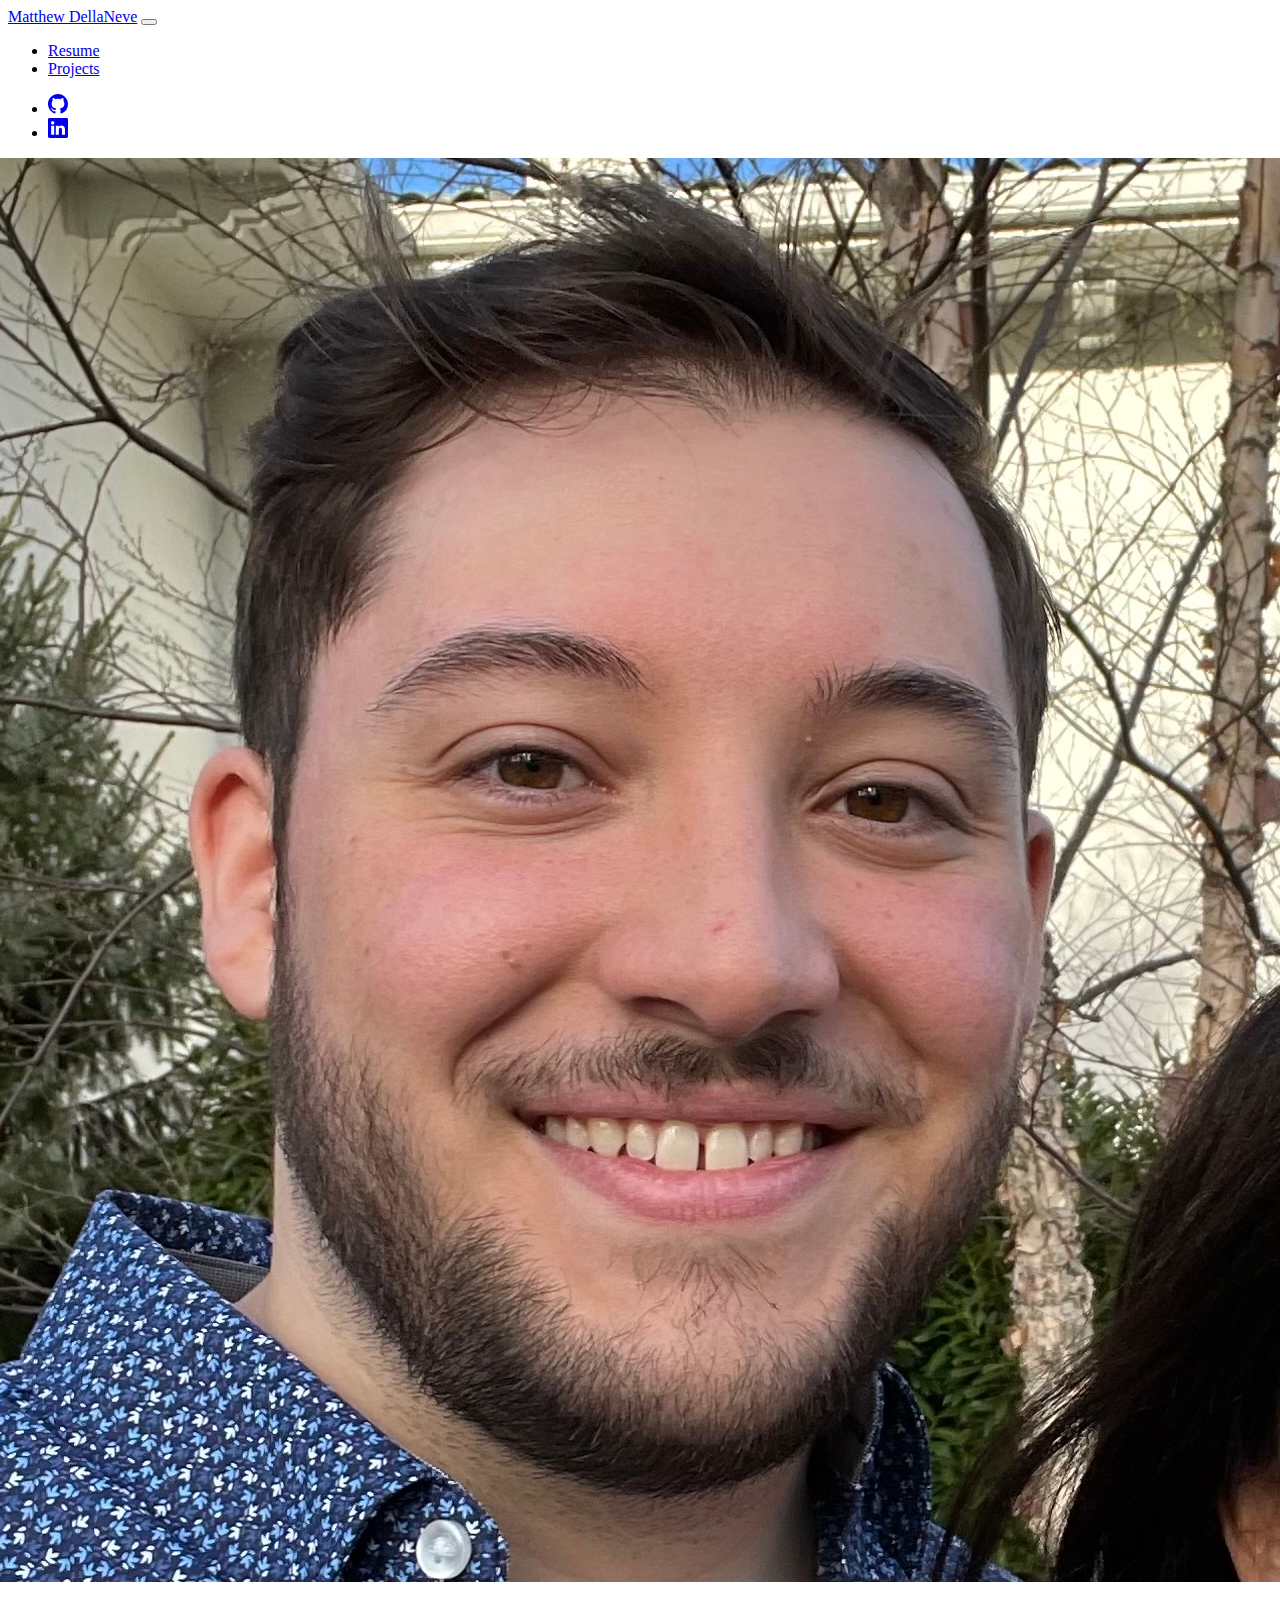
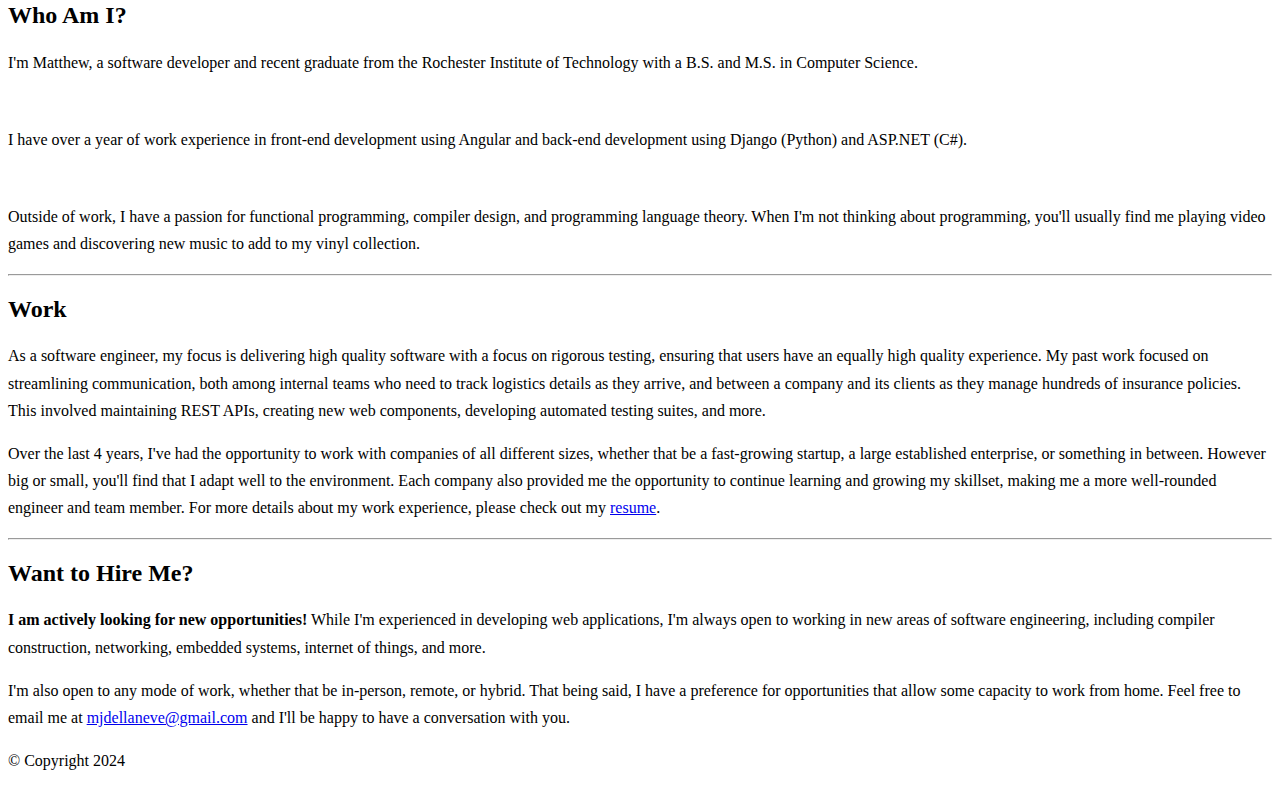
<file: index.html>
<!DOCTYPE html>
<html lang="en">
  <head>
    <meta charset="UTF-8" />
    <meta name="viewport" content="width=device-width" />

    <link
      href="https://cdn.jsdelivr.net/npm/bootstrap@5.3.2/dist/css/bootstrap.min.css"
      rel="stylesheet"
      integrity="sha384-T3c6CoIi6uLrA9TneNEoa7RxnatzjcDSCmG1MXxSR1GAsXEV/Dwwykc2MPK8M2HN"
      crossorigin="anonymous"
    />
    <link
      rel="stylesheet"
      href="https://cdn.jsdelivr.net/npm/bootstrap-icons@1.11.3/font/bootstrap-icons.min.css"
    />
    <link rel="preconnect" href="https://fonts.googleapis.com" />
    <link rel="preconnect" href="https://fonts.gstatic.com" crossorigin />
    <link
      href="https://fonts.googleapis.com/css2?family=Source+Sans+3:ital,wght@0,200..900;1,200..900&display=swap"
      rel="stylesheet"
    />
    <link rel="stylesheet" href="assets/css/styles.css" />

    <title>Matthew DellaNeve | Software Engineer</title>
  </head>
  <body class="d-flex flex-column min-vh-100">
    <script
      src="https://cdn.jsdelivr.net/npm/bootstrap@5.3.2/dist/js/bootstrap.bundle.min.js"
      integrity="sha384-C6RzsynM9kWDrMNeT87bh95OGNyZPhcTNXj1NW7RuBCsyN/o0jlpcV8Qyq46cDfL"
      crossorigin="anonymous"
    ></script>

    <nav class="navbar navbar-expand-sm">
      <div class="container-fluid">
        <a class="navbar-brand" href="index.html">Matthew DellaNeve</a>
        <button
          class="navbar-toggler"
          type="button"
          data-bs-toggle="collapse"
          data-bs-target="#navbarSupportedContent"
        >
          <span class="navbar-toggler-icon"></span>
        </button>
        <div class="collapse navbar-collapse" id="navbarSupportedContent">
          <ul class="navbar-nav me-auto">
            <li class="nav-item">
              <a
                class="nav-link"
                href="./assets/files/Resume.pdf"
                target="_blank"
                rel="noopener noreferrer"
                >Resume</a
              >
            </li>
            <li class="nav-item">
              <a class="nav-link" href="pages/projects.html">Projects</a>
            </li>
          </ul>
          <ul class="navbar-nav ms-auto">
            <li class="nav-item">
              <a
                class="nav-link"
                href="https://github.com/NeveMatteo14"
                target="_blank"
                rel="noopener noreferrer"
                ><svg
                  xmlns="http://www.w3.org/2000/svg"
                  width="20"
                  height="20"
                  fill="currentColor"
                  class="bi bi-github"
                  viewBox="0 0 16 16"
                >
                  <path
                    d="M8 0C3.58 0 0 3.58 0 8c0 3.54 2.29 6.53 5.47 7.59.4.07.55-.17.55-.38 0-.19-.01-.82-.01-1.49-2.01.37-2.53-.49-2.69-.94-.09-.23-.48-.94-.82-1.13-.28-.15-.68-.52-.01-.53.63-.01 1.08.58 1.23.82.72 1.21 1.87.87 2.33.66.07-.52.28-.87.51-1.07-1.78-.2-3.64-.89-3.64-3.95 0-.87.31-1.59.82-2.15-.08-.2-.36-1.02.08-2.12 0 0 .67-.21 2.2.82.64-.18 1.32-.27 2-.27s1.36.09 2 .27c1.53-1.04 2.2-.82 2.2-.82.44 1.1.16 1.92.08 2.12.51.56.82 1.27.82 2.15 0 3.07-1.87 3.75-3.65 3.95.29.25.54.73.54 1.48 0 1.07-.01 1.93-.01 2.2 0 .21.15.46.55.38A8.01 8.01 0 0 0 16 8c0-4.42-3.58-8-8-8"
                  /></svg
              ></a>
            </li>
            <li class="nav-item">
              <a
                class="nav-link"
                href="https://www.linkedin.com/in/matthew-dellaneve/"
                target="_blank"
                rel="noopener noreferrer"
                ><svg
                  xmlns="http://www.w3.org/2000/svg"
                  width="20"
                  height="20"
                  fill="currentColor"
                  class="bi bi-linkedin"
                  viewBox="0 0 16 16"
                >
                  <path
                    d="M0 1.146C0 .513.526 0 1.175 0h13.65C15.474 0 16 .513 16 1.146v13.708c0 .633-.526 1.146-1.175 1.146H1.175C.526 16 0 15.487 0 14.854zm4.943 12.248V6.169H2.542v7.225zm-1.2-8.212c.837 0 1.358-.554 1.358-1.248-.015-.709-.52-1.248-1.342-1.248S2.4 3.226 2.4 3.934c0 .694.521 1.248 1.327 1.248zm4.908 8.212V9.359c0-.216.016-.432.08-.586.173-.431.568-.878 1.232-.878.869 0 1.216.662 1.216 1.634v3.865h2.401V9.25c0-2.22-1.184-3.252-2.764-3.252-1.274 0-1.845.7-2.165 1.193v.025h-.016l.016-.025V6.169h-2.4c.03.678 0 7.225 0 7.225z"
                  /></svg
              ></a>
            </li>
          </ul>
        </div>
      </div>
    </nav>

    <div class="container mt-4">
      <section class="row align-items-center">
        <div
          class="col-md mb-4 mb-md-0 mb-lg-4"
          style="display: flex; justify-content: center"
        >
          <img
            src="assets/images/profile-image.jpg"
            alt="Matthew DellaNeve"
            loading="lazy"
            class="mjd-bio-img"
          />
        </div>
        <div class="col">
          <div class="row">
            <h2>Who Am I?</h2>
            <p>
              I'm Matthew, a software developer and recent graduate from the
              Rochester Institute of Technology with a B.S. and M.S. in Computer
              Science.
            </p>
            <br />
            <p>
              I have over a year of work experience in front-end development
              using Angular and back-end development using Django (Python) and
              ASP.NET (C#).
            </p>
            <br />
            <p>
              Outside of work, I have a passion for functional programming,
              compiler design, and programming language theory. When I'm not
              thinking about programming, you'll usually find me playing video
              games and discovering new music to add to my vinyl collection.
            </p>
          </div>
        </div>
      </section>

      <hr class="row mt-3 mb-4" />

      <div class="row">
        <section class="container">
          <h2>Work</h2>
          <div class="row mt-3">
            <div class="col-md">
              <p>
                As a software engineer, my focus is delivering high quality
                software with a focus on rigorous testing, ensuring that users
                have an equally high quality experience. My past work focused on
                streamlining communication, both among internal teams who need
                to track logistics details as they arrive, and between a company
                and its clients as they manage hundreds of insurance policies.
                This involved maintaining REST APIs, creating new web
                components, developing automated testing suites, and more.
              </p>
            </div>
            <div class="col-md">
              <p>
                Over the last 4 years, I've had the opportunity to work with
                companies of all different sizes, whether that be a fast-growing
                startup, a large established enterprise, or something in
                between. However big or small, you'll find that I adapt well to
                the environment. Each company also provided me the opportunity
                to continue learning and growing my skillset, making me a more
                well-rounded engineer and team member. For more details about my
                work experience, please check out my
                <a
                  href="./assets/files/Resume.pdf"
                  target="_blank"
                  rel="noopener noreferrer"
                  >resume</a
                >.
              </p>
            </div>
          </div>
        </section>
      </div>

      <hr class="row mt-3 mb-4" />

      <div class="row">
        <section class="container">
          <h2>Want to Hire Me?</h2>
          <div class="row mt-3">
            <div class="col-md">
              <p>
                <b>I am actively looking for new opportunities!</b> While I'm
                experienced in developing web applications, I'm always open to
                working in new areas of software engineering, including compiler
                construction, networking, embedded systems, internet of things,
                and more.
              </p>
            </div>
            <div class="col-md">
              <p>
                I'm also open to any mode of work, whether that be in-person,
                remote, or hybrid. That being said, I have a preference for
                opportunities that allow some capacity to work from home. Feel
                free to email me at
                <a href="mailto:mjdellaneve@gmail.com">mjdellaneve@gmail.com</a>
                and I'll be happy to have a conversation with you.
              </p>
            </div>
          </div>
        </section>
      </div>
    </div>

    <footer class="mt-auto">
      <p class="mjd-copy">&copy; Copyright 2024</p>
    </footer>
  </body>
</html>
</file>
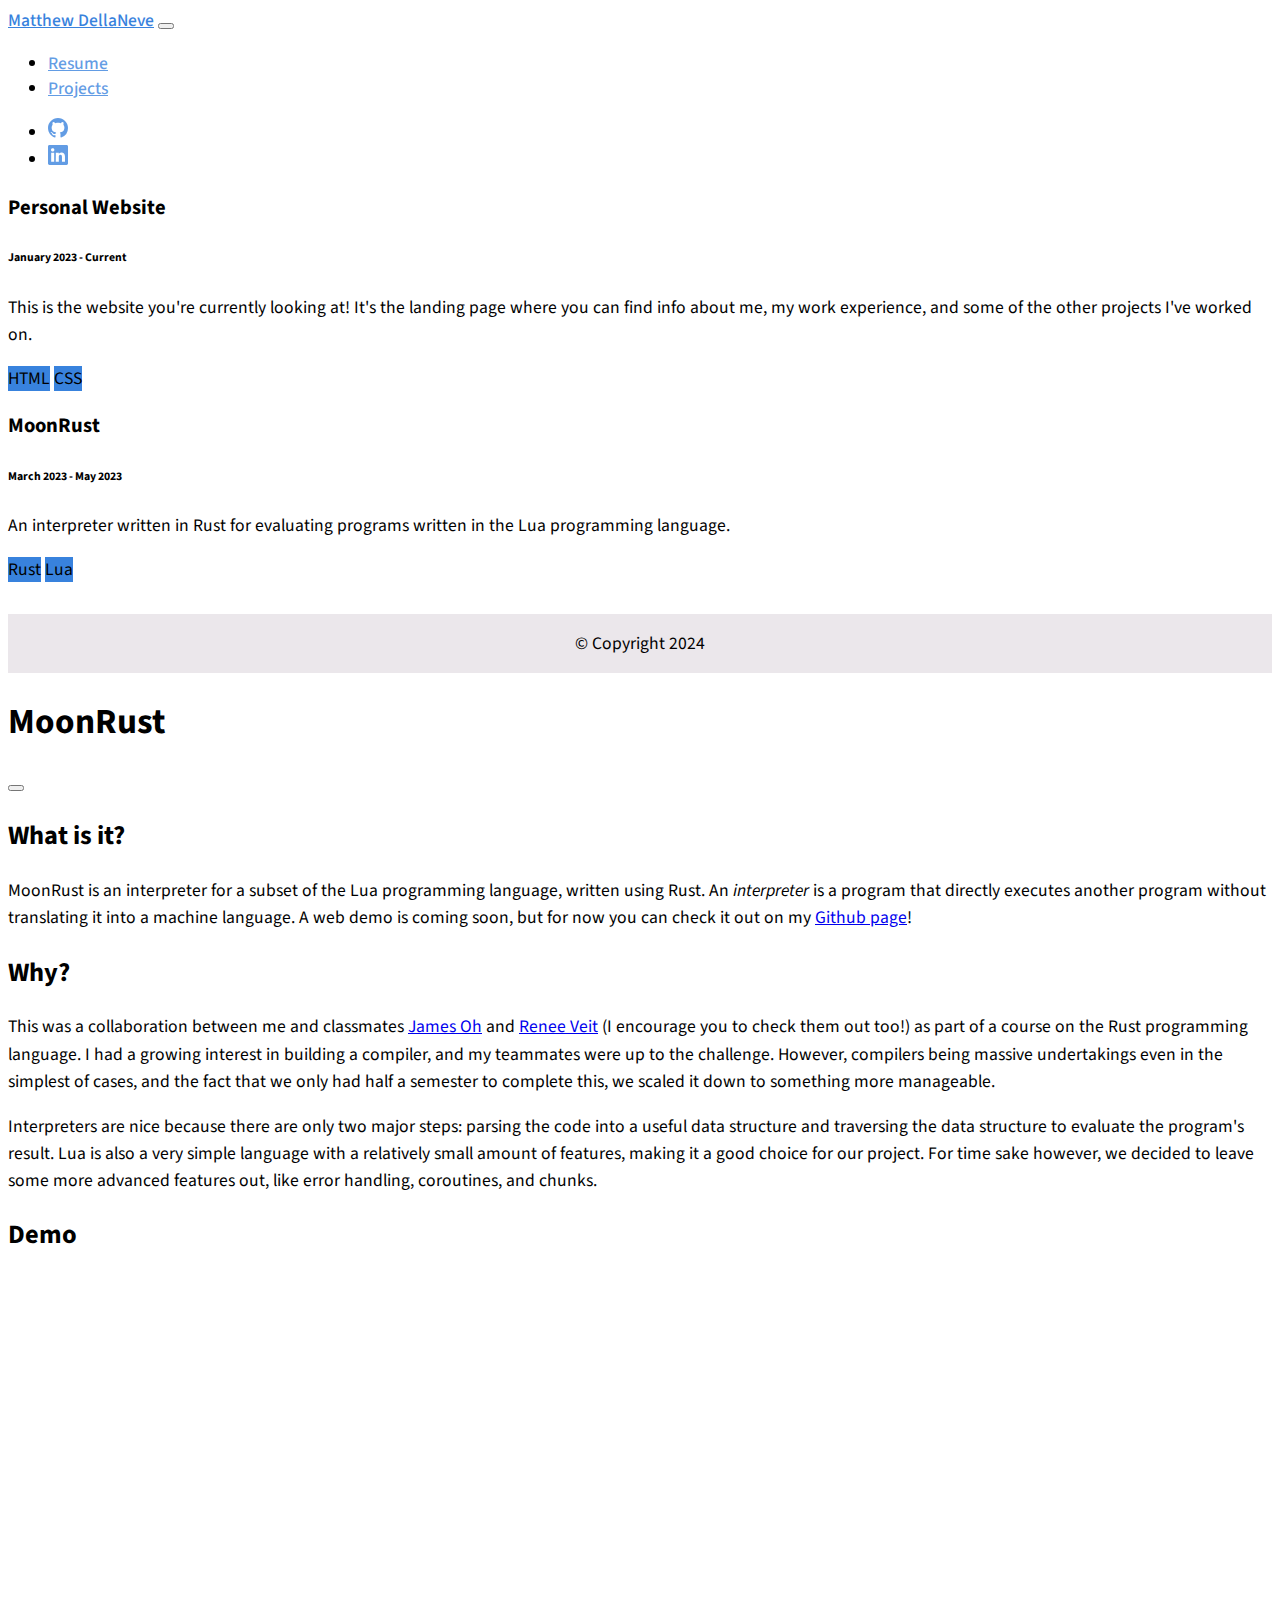
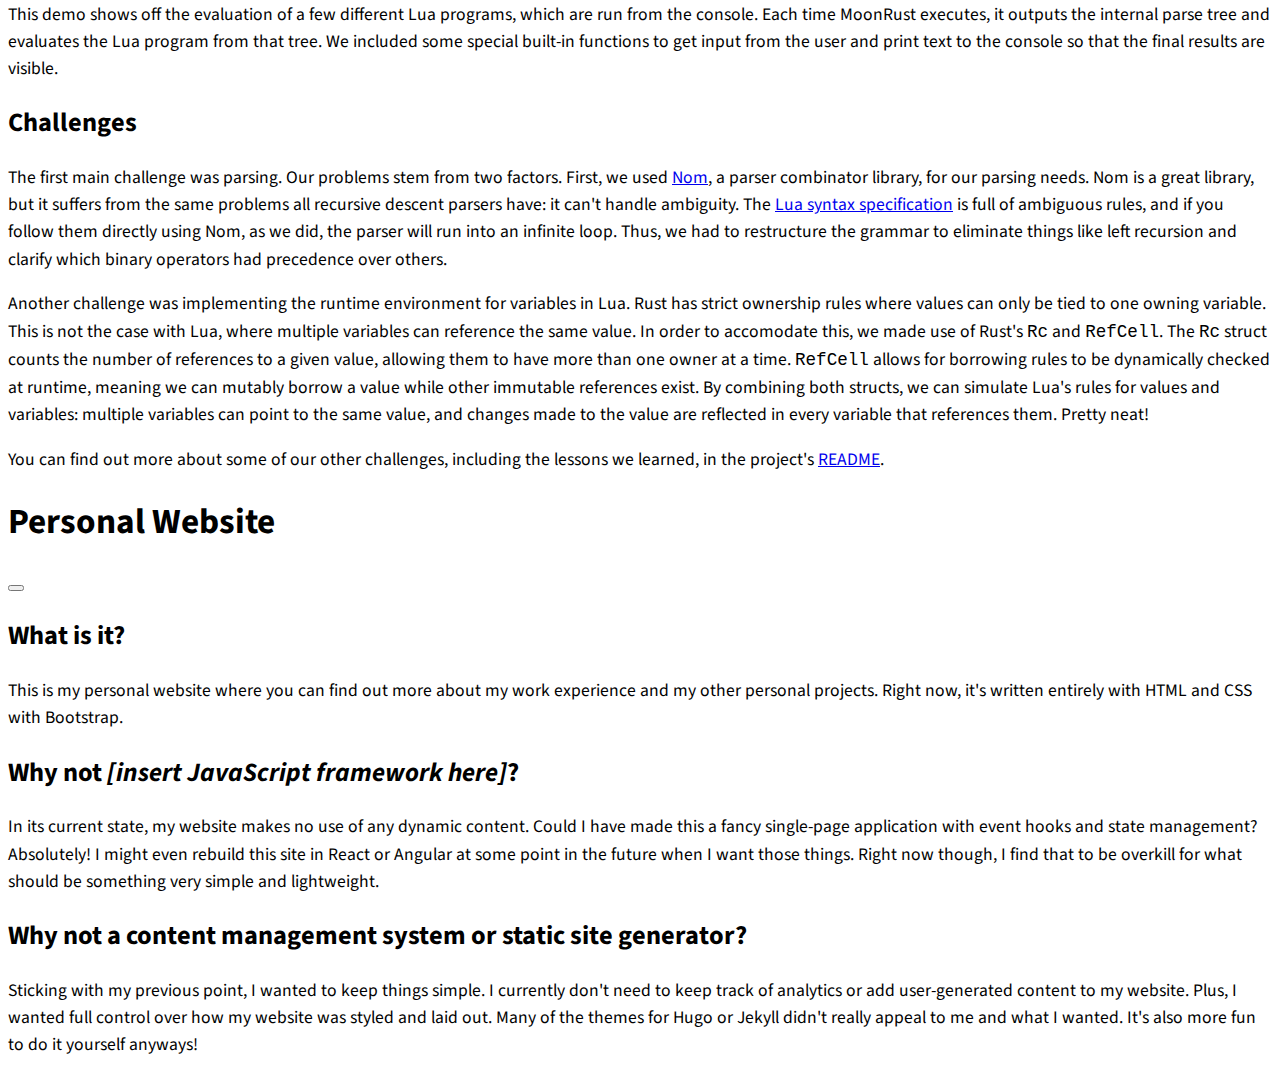
<file: pages/projects.html>
<!DOCTYPE html>
<html lang="en">
  <head>
    <meta charset="UTF-8" />
    <meta name="viewport" content="width=device-width" />

    <link
      href="https://cdn.jsdelivr.net/npm/bootstrap@5.3.2/dist/css/bootstrap.min.css"
      rel="stylesheet"
      integrity="sha384-T3c6CoIi6uLrA9TneNEoa7RxnatzjcDSCmG1MXxSR1GAsXEV/Dwwykc2MPK8M2HN"
      crossorigin="anonymous"
    />
    <link
      rel="stylesheet"
      href="https://cdn.jsdelivr.net/npm/bootstrap-icons@1.11.3/font/bootstrap-icons.min.css"
    />
    <link rel="preconnect" href="https://fonts.googleapis.com" />
    <link rel="preconnect" href="https://fonts.gstatic.com" crossorigin />
    <link
      href="https://fonts.googleapis.com/css2?family=Source+Sans+3:ital,wght@0,200..900;1,200..900&display=swap"
      rel="stylesheet"
    />
    <link rel="stylesheet" href="../assets/css/theme.css" />
    <link rel="stylesheet" href="../assets/css/styles.css" />

    <title>Matthew DellaNeve | Software Engineer</title>
  </head>
  <body class="d-flex flex-column min-vh-100">
    <script
      src="https://cdn.jsdelivr.net/npm/bootstrap@5.3.2/dist/js/bootstrap.bundle.min.js"
      integrity="sha384-C6RzsynM9kWDrMNeT87bh95OGNyZPhcTNXj1NW7RuBCsyN/o0jlpcV8Qyq46cDfL"
      crossorigin="anonymous"
    ></script>

    <nav class="navbar navbar-expand-sm">
      <div class="container-fluid">
        <a class="navbar-brand" href="../index.html">Matthew DellaNeve</a>
        <button
          class="navbar-toggler"
          type="button"
          data-bs-toggle="collapse"
          data-bs-target="#navbarSupportedContent"
        >
          <span class="navbar-toggler-icon"></span>
        </button>
        <div class="collapse navbar-collapse" id="navbarSupportedContent">
          <ul class="navbar-nav me-auto">
            <li class="nav-item">
              <a
                class="nav-link"
                href="../assets/files/Resume.pdf"
                target="_blank"
                rel="noopener noreferrer"
                >Resume</a
              >
            </li>
            <li class="nav-item">
              <a class="nav-link" href="projects.html">Projects</a>
            </li>
          </ul>
          <ul class="navbar-nav ms-auto">
            <li class="nav-item">
              <a
                class="nav-link"
                href="https://github.com/NeveMatteo14"
                target="_blank"
                rel="noopener noreferrer"
                ><svg
                  xmlns="http://www.w3.org/2000/svg"
                  width="20"
                  height="20"
                  fill="currentColor"
                  class="bi bi-github"
                  viewBox="0 0 16 16"
                >
                  <path
                    d="M8 0C3.58 0 0 3.58 0 8c0 3.54 2.29 6.53 5.47 7.59.4.07.55-.17.55-.38 0-.19-.01-.82-.01-1.49-2.01.37-2.53-.49-2.69-.94-.09-.23-.48-.94-.82-1.13-.28-.15-.68-.52-.01-.53.63-.01 1.08.58 1.23.82.72 1.21 1.87.87 2.33.66.07-.52.28-.87.51-1.07-1.78-.2-3.64-.89-3.64-3.95 0-.87.31-1.59.82-2.15-.08-.2-.36-1.02.08-2.12 0 0 .67-.21 2.2.82.64-.18 1.32-.27 2-.27s1.36.09 2 .27c1.53-1.04 2.2-.82 2.2-.82.44 1.1.16 1.92.08 2.12.51.56.82 1.27.82 2.15 0 3.07-1.87 3.75-3.65 3.95.29.25.54.73.54 1.48 0 1.07-.01 1.93-.01 2.2 0 .21.15.46.55.38A8.01 8.01 0 0 0 16 8c0-4.42-3.58-8-8-8"
                  /></svg
              ></a>
            </li>
            <li class="nav-item">
              <a
                class="nav-link"
                href="https://www.linkedin.com/in/matthew-dellaneve/"
                target="_blank"
                rel="noopener noreferrer"
                ><svg
                  xmlns="http://www.w3.org/2000/svg"
                  width="20"
                  height="20"
                  fill="currentColor"
                  class="bi bi-linkedin"
                  viewBox="0 0 16 16"
                >
                  <path
                    d="M0 1.146C0 .513.526 0 1.175 0h13.65C15.474 0 16 .513 16 1.146v13.708c0 .633-.526 1.146-1.175 1.146H1.175C.526 16 0 15.487 0 14.854zm4.943 12.248V6.169H2.542v7.225zm-1.2-8.212c.837 0 1.358-.554 1.358-1.248-.015-.709-.52-1.248-1.342-1.248S2.4 3.226 2.4 3.934c0 .694.521 1.248 1.327 1.248zm4.908 8.212V9.359c0-.216.016-.432.08-.586.173-.431.568-.878 1.232-.878.869 0 1.216.662 1.216 1.634v3.865h2.401V9.25c0-2.22-1.184-3.252-2.764-3.252-1.274 0-1.845.7-2.165 1.193v.025h-.016l.016-.025V6.169h-2.4c.03.678 0 7.225 0 7.225z"
                  /></svg
              ></a>
            </li>
          </ul>
        </div>
      </div>
    </nav>

    <div class="container mt-4">
      <div
        class="row card mb-3 mjd-project"
        data-bs-toggle="modal"
        data-bs-target="#personalWebsite"
      >
        <div class="col card-body">
          <h3 class="card-title">Personal Website</h3>
          <h6 class="card-subtitle mb-2 text-body-secondary">
            January 2023 - Current
          </h6>
          <p class="card-text">
            This is the website you're currently looking at! It's the landing
            page where you can find info about me, my work experience, and some
            of the other projects I've worked on.
          </p>
          <span class="badge fs-6">HTML</span>
          <span class="badge fs-6">CSS</span>
        </div>
      </div>
      <div
        class="row card mb-3 mjd-project"
        data-bs-toggle="modal"
        data-bs-target="#moonRust"
      >
        <div class="col card-body">
          <h3 class="card-title">MoonRust</h3>
          <h6 class="card-subtitle mb-2 text-body-secondary">
            March 2023 - May 2023
          </h6>
          <p class="card-text">
            An interpreter written in Rust for evaluating programs written in
            the Lua programming language.
          </p>
          <span class="badge fs-6">Rust</span>
          <span class="badge fs-6">Lua</span>
        </div>
      </div>
    </div>

    <footer class="mt-auto">
      <p class="copy">&copy; Copyright 2024</p>
    </footer>
  </body>

  <div class="modal fade" id="moonRust" tabindex="-1">
    <div class="modal-dialog modal-dialog-scrollable modal-xl">
      <div class="modal-content">
        <div class="modal-header">
          <h1 class="modal-title fs-3">MoonRust</h1>
          <button
            type="button"
            class="btn-close"
            data-bs-dismiss="modal"
          ></button>
        </div>
        <div class="modal-body">
          <h2 class="fs-4">What is it?</h2>
          <p>
            MoonRust is an interpreter for a subset of the Lua programming
            language, written using Rust. An <i>interpreter</i> is a program
            that directly executes another program without translating it into a
            machine language. A web demo is coming soon, but for now you can
            check it out on my
            <a
              href="https://github.com/NeveMatteo14/moon-rust?tab=readme-ov-file"
              >Github page</a
            >!
          </p>
          <h2 class="fs-4">Why?</h2>
          <p>
            This was a collaboration between me and classmates
            <a href="https://www.linkedin.com/in/taekhwanoh/">James Oh</a> and
            <a href="https://www.linkedin.com/in/renee-veit/">Renee Veit</a> (I
            encourage you to check them out too!) as part of a course on the
            Rust programming language. I had a growing interest in building a
            compiler, and my teammates were up to the challenge. However,
            compilers being massive undertakings even in the simplest of cases,
            and the fact that we only had half a semester to complete this, we
            scaled it down to something more manageable.
          </p>
          <p>
            Interpreters are nice because there are only two major steps:
            parsing the code into a useful data structure and traversing the
            data structure to evaluate the program's result. Lua is also a very
            simple language with a relatively small amount of features, making
            it a good choice for our project. For time sake however, we decided
            to leave some more advanced features out, like error handling,
            coroutines, and chunks.
          </p>
          <h2 class="fs-4">Demo</h2>
          <div class="ratio ratio-16x9 mb-2">
            <iframe
              width="400"
              height="300"
              src="https://www.youtube-nocookie.com/embed/mAzZ4ySGXfQ?si=D7QMkSiv5DS6YtOj&rel=0&controls=1"
              title="YouTube video player"
              frameborder="0"
              loading="lazy"
              allow="accelerometer; autoplay; clipboard-write; encrypted-media; gyroscope; picture-in-picture; web-share"
              allowfullscreen="true"
            ></iframe>
          </div>
          <p>
            This demo shows off the evaluation of a few different Lua programs,
            which are run from the console. Each time MoonRust executes, it
            outputs the internal parse tree and evaluates the Lua program from
            that tree. We included some special built-in functions to get input
            from the user and print text to the console so that the final
            results are visible.
          </p>
          <h2 class="fs-4">Challenges</h2>
          <p>
            The first main challenge was parsing. Our problems stem from two
            factors. First, we used
            <a href="https://github.com/rust-bakery/nom">Nom</a>, a parser
            combinator library, for our parsing needs. Nom is a great library,
            but it suffers from the same problems all recursive descent parsers
            have: it can't handle ambiguity. The
            <a href="https://www.lua.org/manual/5.4/manual.html#9"
              >Lua syntax specification</a
            >
            is full of ambiguous rules, and if you follow them directly using
            Nom, as we did, the parser will run into an infinite loop. Thus, we
            had to restructure the grammar to eliminate things like left
            recursion and clarify which binary operators had precedence over
            others.
          </p>
          <p>
            Another challenge was implementing the runtime environment for
            variables in Lua. Rust has strict ownership rules where values can
            only be tied to one owning variable. This is not the case with Lua,
            where multiple variables can reference the same value. In order to
            accomodate this, we made use of Rust's <code>Rc</code> and
            <code>RefCell</code>. The <code>Rc</code> struct counts the number
            of references to a given value, allowing them to have more than one
            owner at a time. <code>RefCell</code> allows for borrowing rules to
            be dynamically checked at runtime, meaning we can mutably borrow a
            value while other immutable references exist. By combining both
            structs, we can simulate Lua's rules for values and variables:
            multiple variables can point to the same value, and changes made to
            the value are reflected in every variable that references them.
            Pretty neat!
          </p>
          <p>
            You can find out more about some of our other challenges, including
            the lessons we learned, in the project's
            <a
              href="https://github.com/NeveMatteo14/moon-rust?tab=readme-ov-file#challengeslessons"
              >README</a
            >.
          </p>
        </div>
      </div>
    </div>
  </div>

  <div class="modal fade" id="personalWebsite" tabindex="-1">
    <div class="modal-dialog modal-dialog-scrollable modal-xl">
      <div class="modal-content">
        <div class="modal-header">
          <h1 class="modal-title fs-3">Personal Website</h1>
          <button
            type="button"
            class="btn-close"
            data-bs-dismiss="modal"
          ></button>
        </div>
        <div class="modal-body">
          <h2 class="fs-4">What is it?</h2>
          <p>
            This is my personal website where you can find out more about my
            work experience and my other personal projects. Right now, it's
            written entirely with HTML and CSS with Bootstrap.
          </p>
          <h2 class="fs-4">
            Why not <i>[insert JavaScript framework here]</i>?
          </h2>
          <p>
            In its current state, my website makes no use of any dynamic
            content. Could I have made this a fancy single-page application with
            event hooks and state management? Absolutely! I might even rebuild
            this site in React or Angular at some point in the future when I
            want those things. Right now though, I find that to be overkill for
            what should be something very simple and lightweight.
          </p>
          <h2 class="fs-4">
            Why not a content management system or static site generator?
          </h2>
          <p>
            Sticking with my previous point, I wanted to keep things simple. I
            currently don't need to keep track of analytics or add
            user-generated content to my website. Plus, I wanted full control
            over how my website was styled and laid out. Many of the themes for
            Hugo or Jekyll didn't really appeal to me and what I wanted. It's
            also more fun to do it yourself anyways!
          </p>
        </div>
      </div>
    </div>
  </div>
</html>
</file>
<file: assets/css/styles.css>
/* hr {
  width: 82vw;
  margin: 0 auto;
} */

/* .mjd-navbar-spacer {
  margin-bottom: 1rem;
} */

p {
  line-height: 1.7rem;
}

.bio-img {
  width: 100%;
  max-width: 400px;
  height: auto;
}

.copy {
  background-color: #8b73892c;
  padding: 1rem;
  text-align: center;
  margin: 2rem 0 0;
}

.mjd-project:hover {
  background-color: rgb(212, 212, 212);
  cursor: pointer;
}
</file>
<file: assets/css/theme.css>
:root {
  --mjd-primary: #3882dd;
  --mjd-primary-subtle: #3882ddc9;
}

nav {
  /* background-color: #88adda; */
  font-weight: 500;
  /* color: #88adda; */
}

.navbar-brand {
  color: var(--mjd-primary);
}

.navbar-brand:hover {
  color: var(--mjd-primary);
}

.nav-link {
  color: var(--mjd-primary-subtle);
}

.nav-link:hover {
  color: var(--mjd-primary);
}

.badge {
  background-color: var(--mjd-primary);
}

body {
  font-family: "Source Sans 3", sans-serif;
  font-size: 1.1rem;
}
</file>
